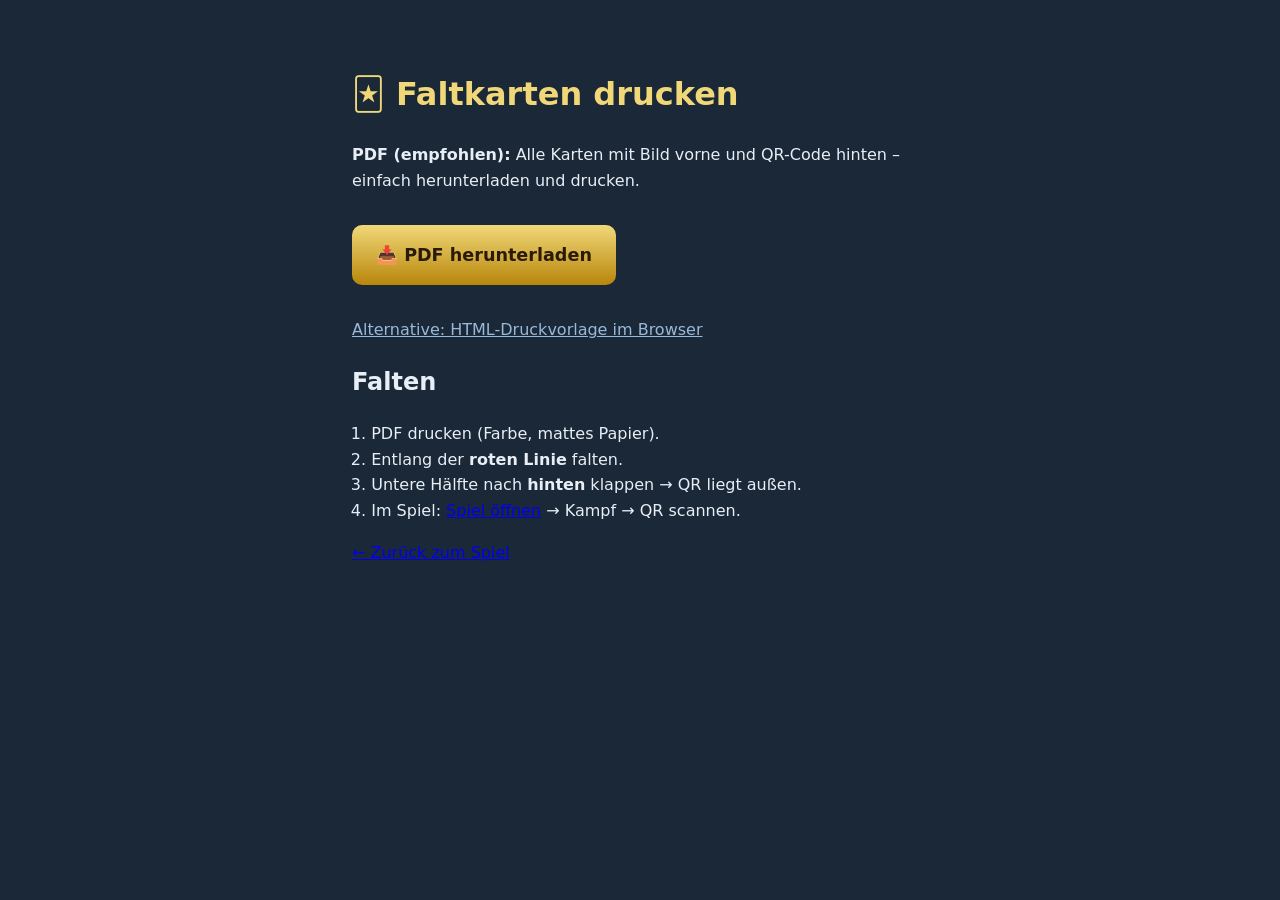
<file: cards/index.html>
<!DOCTYPE html>
<html lang="de">
<head>
  <meta charset="UTF-8" />
  <meta name="viewport" content="width=device-width, initial-scale=1.0" />
  <title>Faerûn – Karten drucken</title>
  <style>
    body {
      font-family: system-ui, sans-serif;
      max-width: 36rem;
      margin: 2rem auto;
      padding: 1rem;
      line-height: 1.6;
      background: #1a2838;
      color: #e8eef5;
    }
    h1 { color: #f0d878; }
    a.download {
      display: inline-block;
      margin: 1rem 0;
      padding: 1rem 1.5rem;
      background: linear-gradient(180deg, #f0d878, #b8860b);
      color: #2a1a08;
      font-weight: bold;
      text-decoration: none;
      border-radius: 10px;
      font-size: 1.1rem;
    }
    a.secondary {
      color: #9ab8d8;
    }
    ol { padding-left: 1.2rem; }
  </style>
</head>
<body>
  <h1>🃏 Faltkarten drucken</h1>
  <p>
    <strong>PDF (empfohlen):</strong> Alle Karten mit Bild vorne und QR-Code hinten –
    einfach herunterladen und drucken.
  </p>
  <a class="download" href="Faerun-Faltkarten.pdf" download>📥 PDF herunterladen</a>
  <p>
    <a class="secondary" href="druckvorlage.html">Alternative: HTML-Druckvorlage im Browser</a>
  </p>
  <h2>Falten</h2>
  <ol>
    <li>PDF drucken (Farbe, mattes Papier).</li>
    <li>Entlang der <strong>roten Linie</strong> falten.</li>
    <li>Untere Hälfte nach <strong>hinten</strong> klappen → QR liegt außen.</li>
    <li>Im Spiel: <a href="../index.html">Spiel öffnen</a> → Kampf → QR scannen.</li>
  </ol>
  <p><a href="../index.html">← Zurück zum Spiel</a></p>
</body>
</html>
</file>
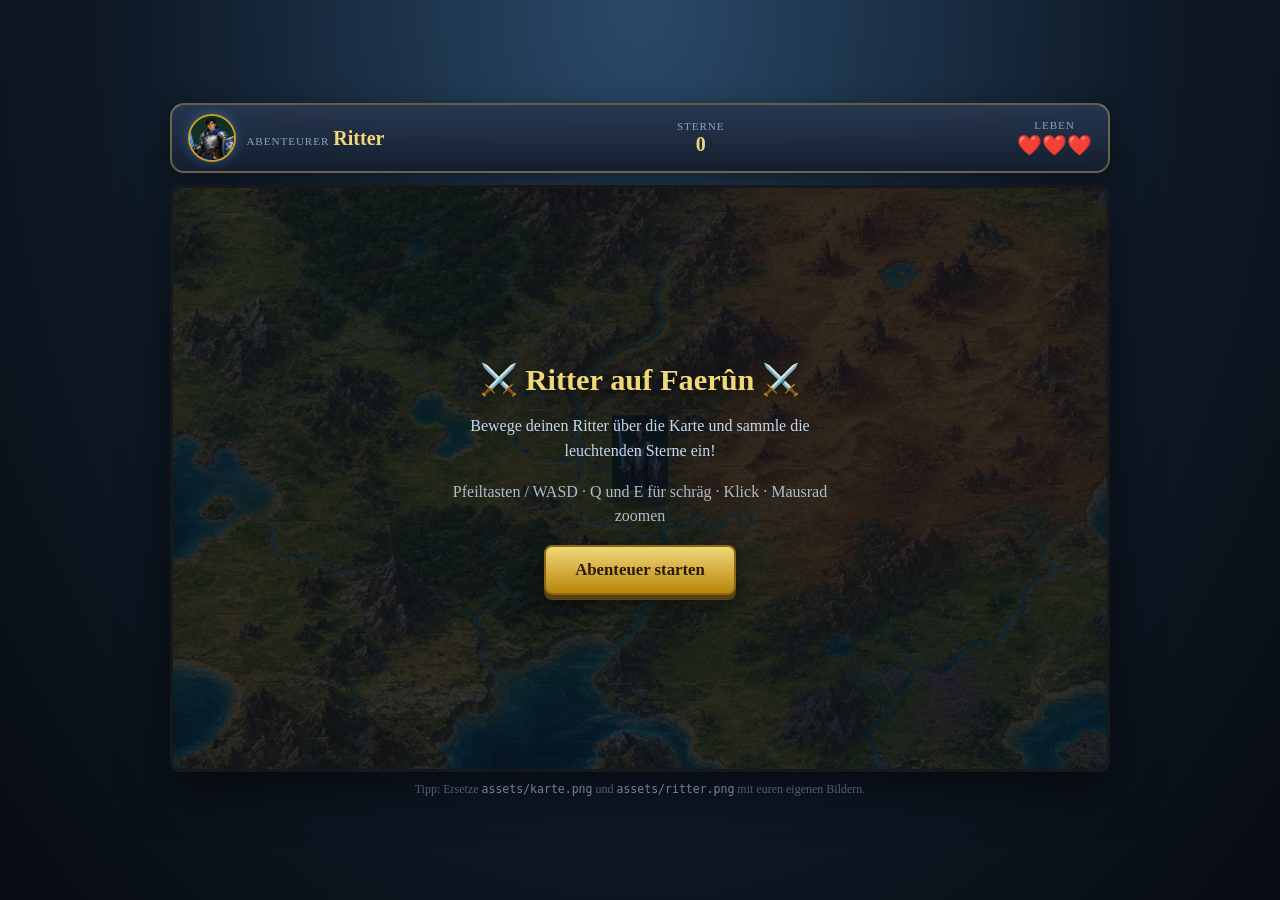
<file: spiel/index.html>
<!DOCTYPE html>
<html lang="de">
<head>
  <meta charset="UTF-8" />
  <meta name="viewport" content="width=device-width, initial-scale=1.0" />
  <title>Ritter auf Faerûn</title>
  <link rel="stylesheet" href="style.css" />
</head>
<body>
  <main class="game-wrap">
    <header class="hud">
      <div class="hud-hero">
        <img src="assets/ritter.png" alt="" class="hud-portrait" width="48" height="48" />
        <div>
          <span class="label">Abenteurer</span>
          <strong>Ritter</strong>
        </div>
      </div>
      <div class="hud-item">
        <span class="label">Sterne</span>
        <strong id="score">0</strong>
      </div>
      <div class="hud-item">
        <span class="label">Leben</span>
        <strong id="lives">❤️❤️❤️</strong>
      </div>
    </header>

    <div class="stage">
      <section id="screen-start" class="overlay active">
        <h1>⚔️ Ritter auf Faerûn ⚔️</h1>
        <p>Bewege deinen Ritter über die Karte und sammle die leuchtenden Sterne ein!</p>
        <p class="controls-hint">Pfeiltasten / WASD · Q und E für schräg · Klick · Mausrad zoomen</p>
        <button id="btn-start" class="btn">Abenteuer starten</button>
      </section>

      <section id="screen-over" class="overlay">
        <h1>Abenteuer beendet!</h1>
        <p>Du hast <strong id="final-score">0</strong> Sterne gesammelt.</p>
        <button id="btn-restart" class="btn">Nochmal spielen</button>
      </section>

      <canvas id="game" width="900" height="560" aria-label="Karte von Faerûn"></canvas>
    </div>

    <p class="hint-bar">Tipp: Ersetze <code>assets/karte.png</code> und <code>assets/ritter.png</code> mit euren eigenen Bildern.</p>
  </main>

  <script src="game.js"></script>
</body>
</html>
</file>
<file: spiel/style.css>
* {
  box-sizing: border-box;
  margin: 0;
  padding: 0;
}

body {
  min-height: 100vh;
  display: flex;
  align-items: center;
  justify-content: center;
  font-family: "Segoe UI", Georgia, serif;
  background: radial-gradient(ellipse at top, #2a4a6a 0%, #0f1a28 55%, #080c12 100%);
  color: #e8eef5;
  padding: 1rem;
}

.game-wrap {
  width: min(940px, 100%);
}

.hud {
  display: flex;
  align-items: center;
  justify-content: space-between;
  gap: 1rem;
  margin-bottom: 0.75rem;
  padding: 0.55rem 1rem;
  background: linear-gradient(180deg, rgba(40, 55, 80, 0.95), rgba(22, 32, 48, 0.98));
  border: 2px solid rgba(200, 170, 90, 0.45);
  border-radius: 14px;
  box-shadow: 0 8px 24px rgba(0, 0, 0, 0.45);
}

.hud-hero {
  display: flex;
  align-items: center;
  gap: 0.65rem;
}

.hud-portrait {
  width: 48px;
  height: 48px;
  object-fit: cover;
  object-position: center top;
  border-radius: 50%;
  border: 2px solid #c9a227;
  box-shadow: 0 0 12px rgba(100, 180, 255, 0.35);
}

.hud-item {
  display: flex;
  flex-direction: column;
  align-items: center;
  gap: 0.1rem;
}

.hud .label {
  font-size: 0.7rem;
  text-transform: uppercase;
  letter-spacing: 0.08em;
  color: #8aa4c4;
}

.hud strong {
  font-size: 1.25rem;
  color: #f0d878;
}

.stage {
  position: relative;
}

#game {
  display: block;
  width: 100%;
  height: auto;
  border-radius: 12px;
  border: 3px solid #5a4a2a;
  box-shadow:
    0 16px 48px rgba(0, 0, 0, 0.55),
    inset 0 0 0 1px rgba(255, 220, 120, 0.15);
  touch-action: none;
  cursor: crosshair;
  background: #1a2838;
}

.overlay {
  position: absolute;
  inset: 0;
  display: none;
  flex-direction: column;
  align-items: center;
  justify-content: center;
  gap: 1rem;
  padding: 2rem;
  text-align: center;
  background: rgba(8, 14, 24, 0.82);
  border-radius: 12px;
  z-index: 10;
}

.overlay.active {
  display: flex;
}

.overlay h1 {
  font-size: clamp(1.4rem, 4vw, 1.9rem);
  color: #f0d878;
  text-shadow: 0 2px 12px rgba(0, 0, 0, 0.6);
}

.overlay p {
  font-size: 1rem;
  line-height: 1.55;
  max-width: 420px;
  color: #c8d8ec;
}

.controls-hint {
  font-size: 0.88rem;
  opacity: 0.85;
}

.btn {
  border: none;
  padding: 0.8rem 1.8rem;
  font-size: 1.05rem;
  font-weight: 700;
  font-family: inherit;
  color: #2a1a08;
  background: linear-gradient(180deg, #f0d878, #b8860b);
  border-radius: 8px;
  border: 2px solid #8b6914;
  box-shadow: 0 5px 0 #5a4010, 0 8px 20px rgba(0, 0, 0, 0.4);
  cursor: pointer;
  transition: transform 0.1s;
}

.btn:hover {
  transform: translateY(-2px);
}

.btn:active {
  transform: translateY(3px);
  box-shadow: 0 2px 0 #5a4010;
}

#final-score {
  color: #ffe566;
  font-size: 1.4rem;
}

.hint-bar {
  margin-top: 0.6rem;
  font-size: 0.75rem;
  text-align: center;
  color: #6a8098;
}

.hint-bar code {
  color: #9ab0c8;
  font-size: 0.72rem;
}
</file>
